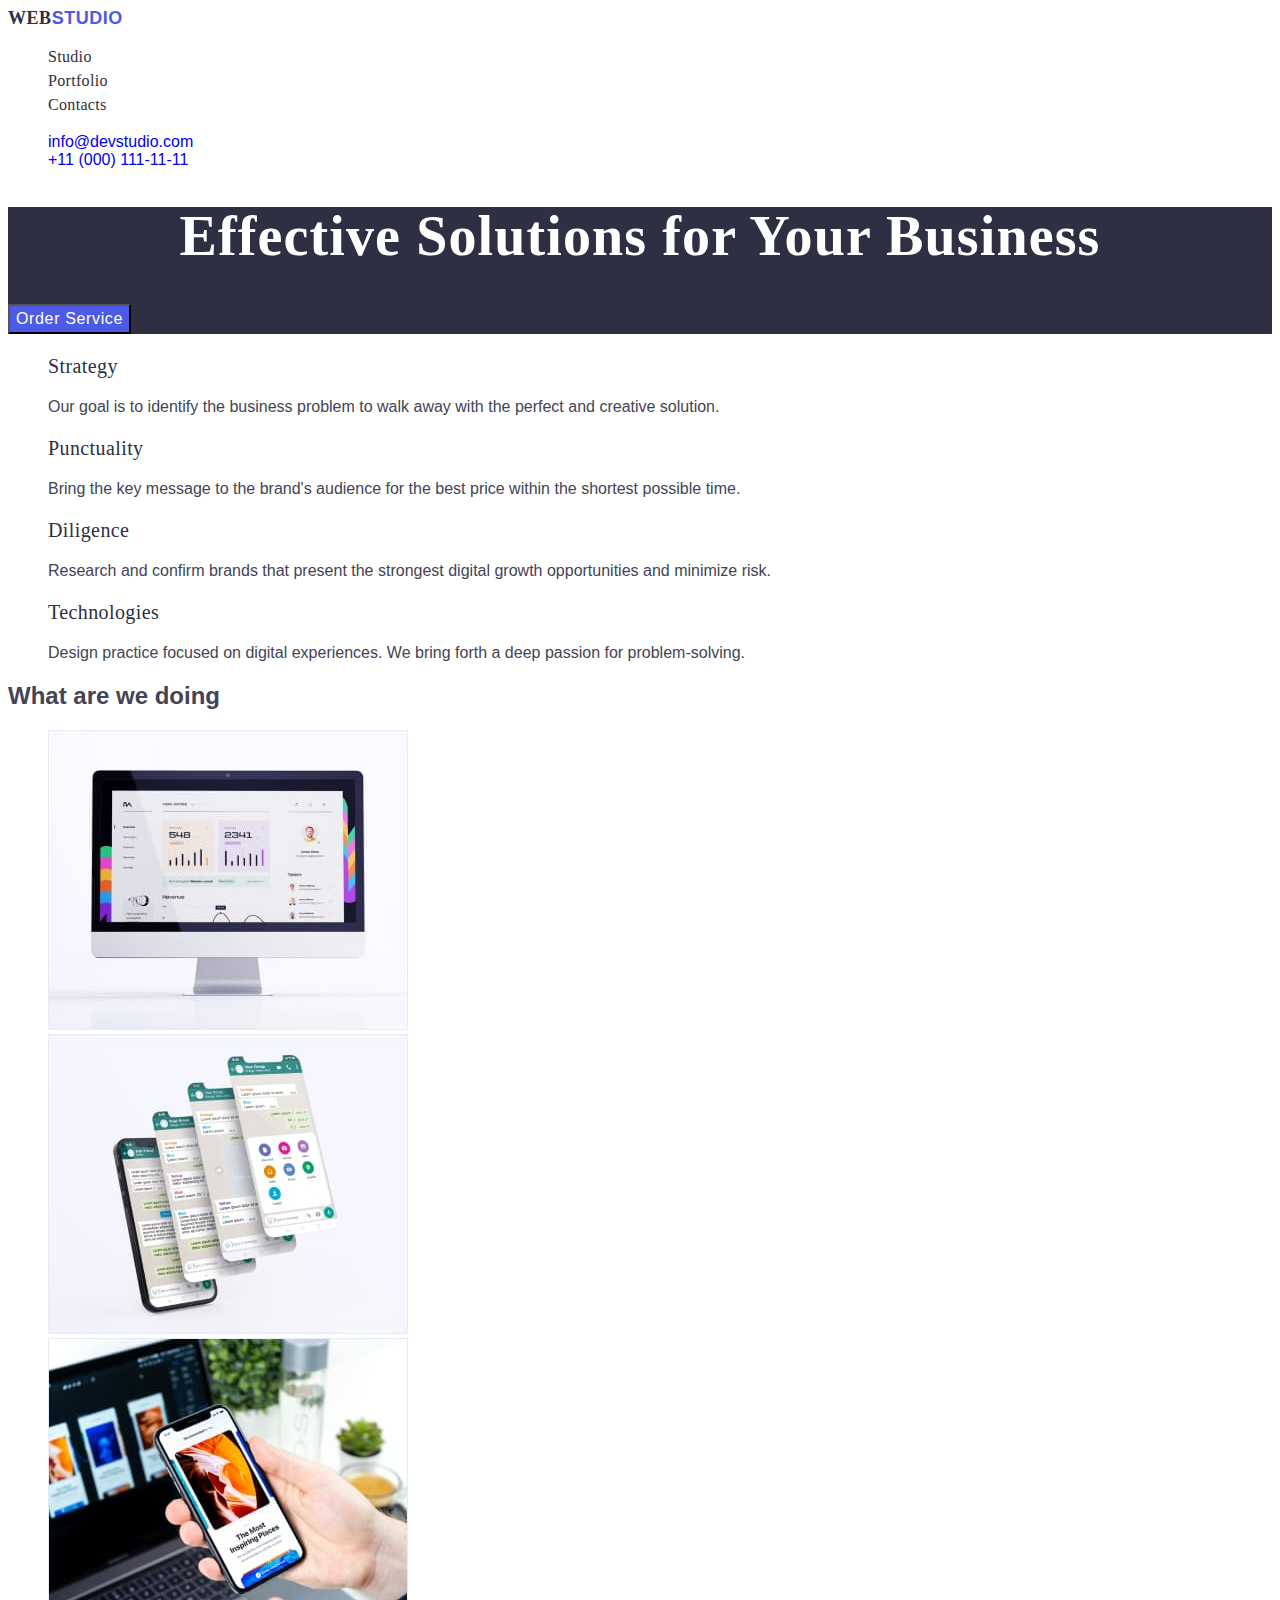
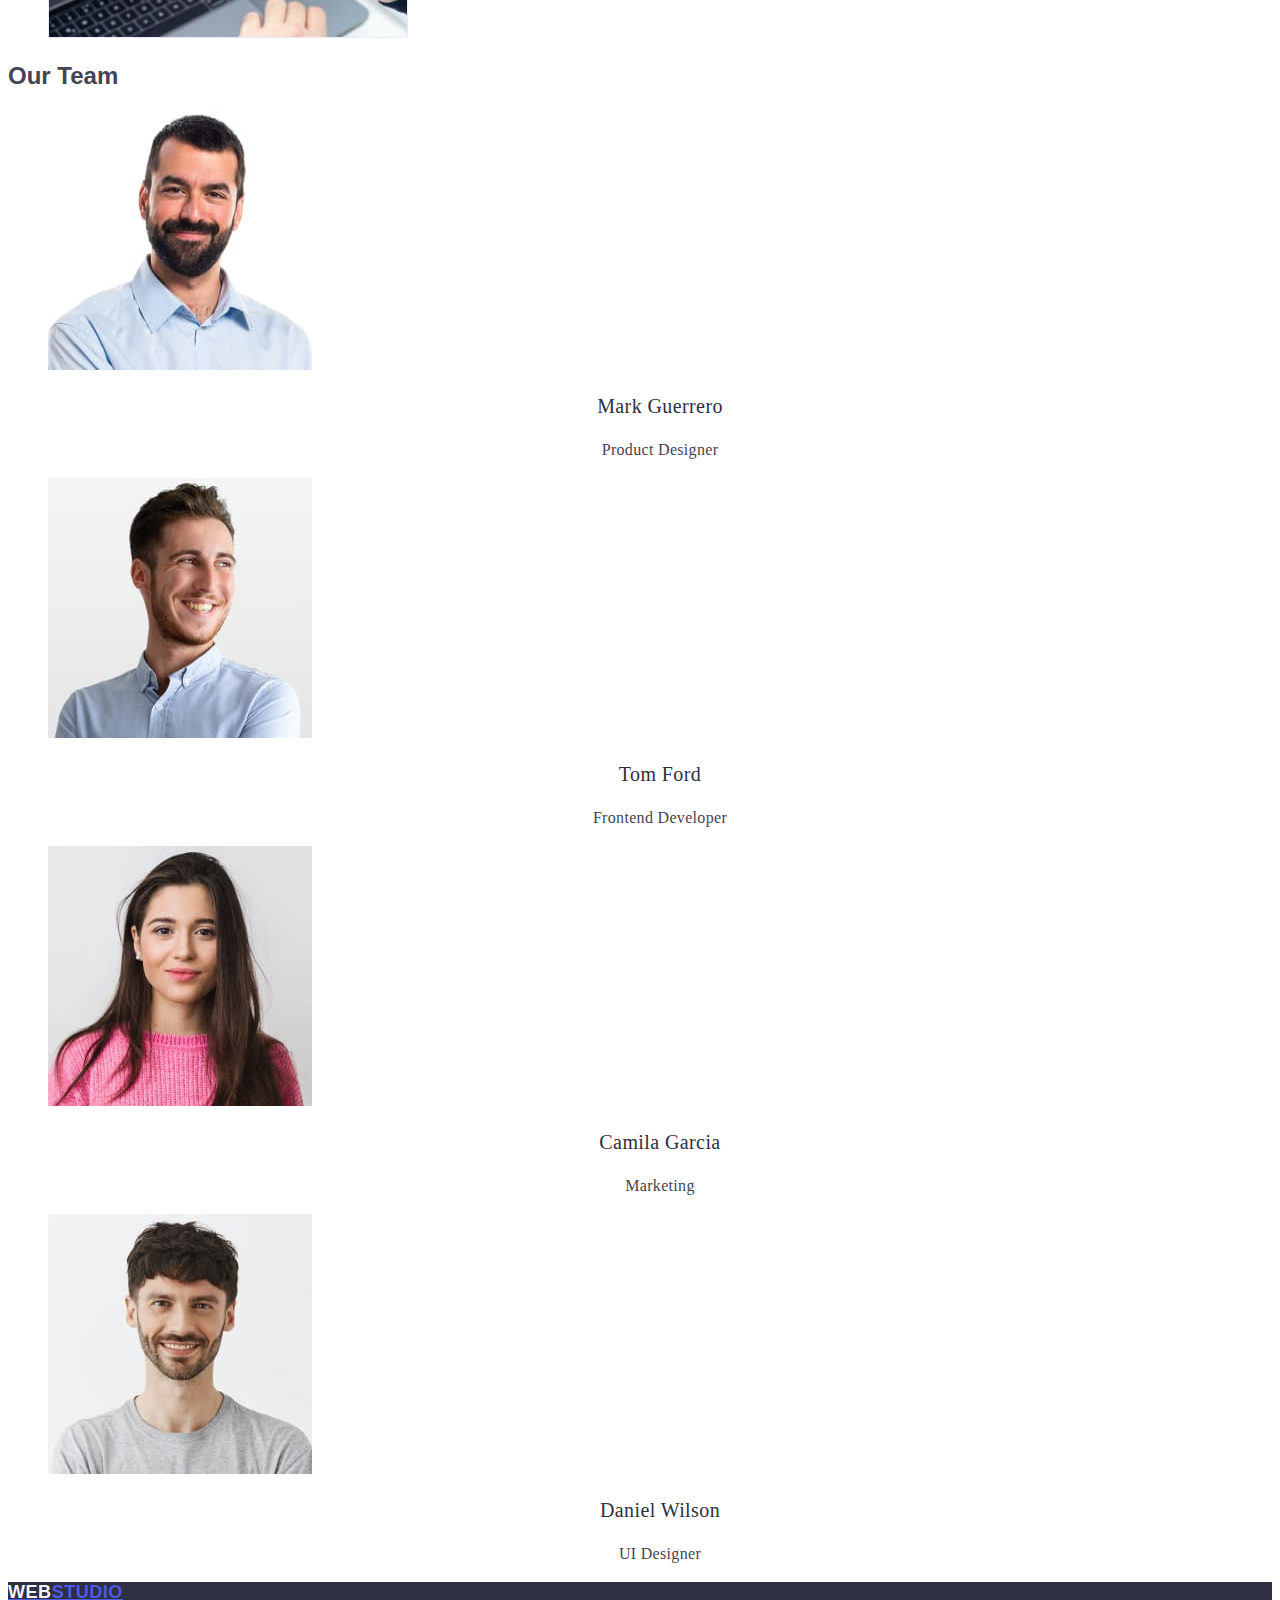
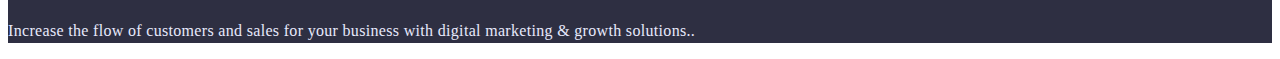
<file: index.html>
<!DOCTYPE html>
<html lang="en">
<head>
    <meta charset="UTF-8">
    <meta http-equiv="X-UA-Compatible" content="IE=edge">
    <meta name="viewport" content="width=device-width, initial-scale=1.0">
    <title>Web Studio</title>
    <link rel="stylesheet" href="./css/styles.css">
</head>
<body>
   <header class="header">
    <nav class="header-nav">
      <a class="header-logo link" href="./index.html"> <span class="header-logo-part">Web</span>Studio</a>
    <ul class="header-list list">
        <li class="header-item"><a class="header-link link" href="">Studio</a></li>
        <li class="header-item"><a class="header-link link" href="">Portfolio</a></li>
        <li class="header-item"><a class="header-link link" href="">Contacts</a></li>
    </ul>
    </nav>
    <address class="header-adress">
      <ul class="header-addres-list list">
        <li class="header-addres-item">
        <a class="header-mail-link link" href="mailto:info@devstudio.com">info@devstudio.com</a>
        </li>
        <li>
        <a class="header-tel-link link" href="tel:+110001111111">+11 (000) 111-11-11</a>
        </li>
      </ul>
    </address>
   </header>
   <main class="hero">
    <section class="hero-background-title">
    <h1 class="hero-title">Effective Solutions for Your Business</h1>
    <button class="hero-botton" type="button">Order Service</button>
    </section>
    <section class="hero-features">
    <h2 hidden>Tools for Your Business</h2>
    <ul class="hero-feature-list list">
        <li>
            <h3 class="hero-features-title">Strategy</h3>
            <p>Our goal is to identify the business
            problem to walk away with the perfect and creative solution.</p>
        </li>
        <li>
            <h3 class="hero-features-title">Punctuality</h3>
            <p>Bring the key message to the brand's audience for the best price within the shortest possible time.</p>
        </li>
        <li>
            <h3 class="hero-features-title">Diligence</h3>
            <p>Research and confirm brands that present the strongest digital growth opportunities and minimize risk.</p>
        </li>
        <li>
            <h3 class="hero-features-title">Technologies</h3>
            <p>Design practice focused on digital experiences. We bring forth a deep passion for problem-solving.</p>
        </li>
    </ul>
    </section>
    <section class="hero-works">
        <h2 class="hero-works-title">What are we doing</h2>
        <ul class="hero-works-list list">
            <li>
                <img src="./images/Rectangle1.jpg" alt="photo" width="360"/>
            </li>
            <li>
                <img src="./images/Rectangle2.jpg" alt="photo" width="360"/>
            </li>
            <li>
                <img src="./images/Rectangle3.jpg" alt="photo" width="360"/>
            </li>
        </ul>
    
    </section>
    <section class="hero-team">
        <h2 class="hero-team-title">Our Team</h2>
        <ul class="hero-team-list list">
            <li>
                 <img src="./images/team1.jpg" alt="Mark Guerrero Product Designer" width="264"/>
                <h3 class="hero-team-name">Mark Guerrero</h3>
                <p class="hero-team-proffesion">Product Designer</p>
            </li>
            <li>
                <img src="./images/team2.jpg" alt="Tom Ford Frontend Developer" width="264"/>
                <h3 class="hero-team-name">Tom Ford</h3>
                <p class="hero-team-proffesion">Frontend Developer</p>  
            </li>
            <li>
                <img src="./images/team3.jpg" alt="Camila Garcia Marketing" width="264"/>
                <h3 class="hero-team-name">Camila Garcia</h3>
                <p class="hero-team-proffesion">Marketing</p>
            </li>
            <li>
                <img src="./images/team4.jpg" alt="Daniel Wilson UI Designer" width="264"/>
                <h3 class="hero-team-name">Daniel Wilson</h3>
                <p class="hero-team-proffesion">UI Designer</p>
            </li>
        </ul>
    </section>
   </main>
   <footer class="footer-background">
    <a class="footer-logo" href="./index.html"><span class="footer-logo-part">Web</span>Studio</a>
    <p class="footer-text">Increase the flow of customers and sales for your business with digital marketing & growth solutions..</p>
   </footer>
</body>
</html>
</file>
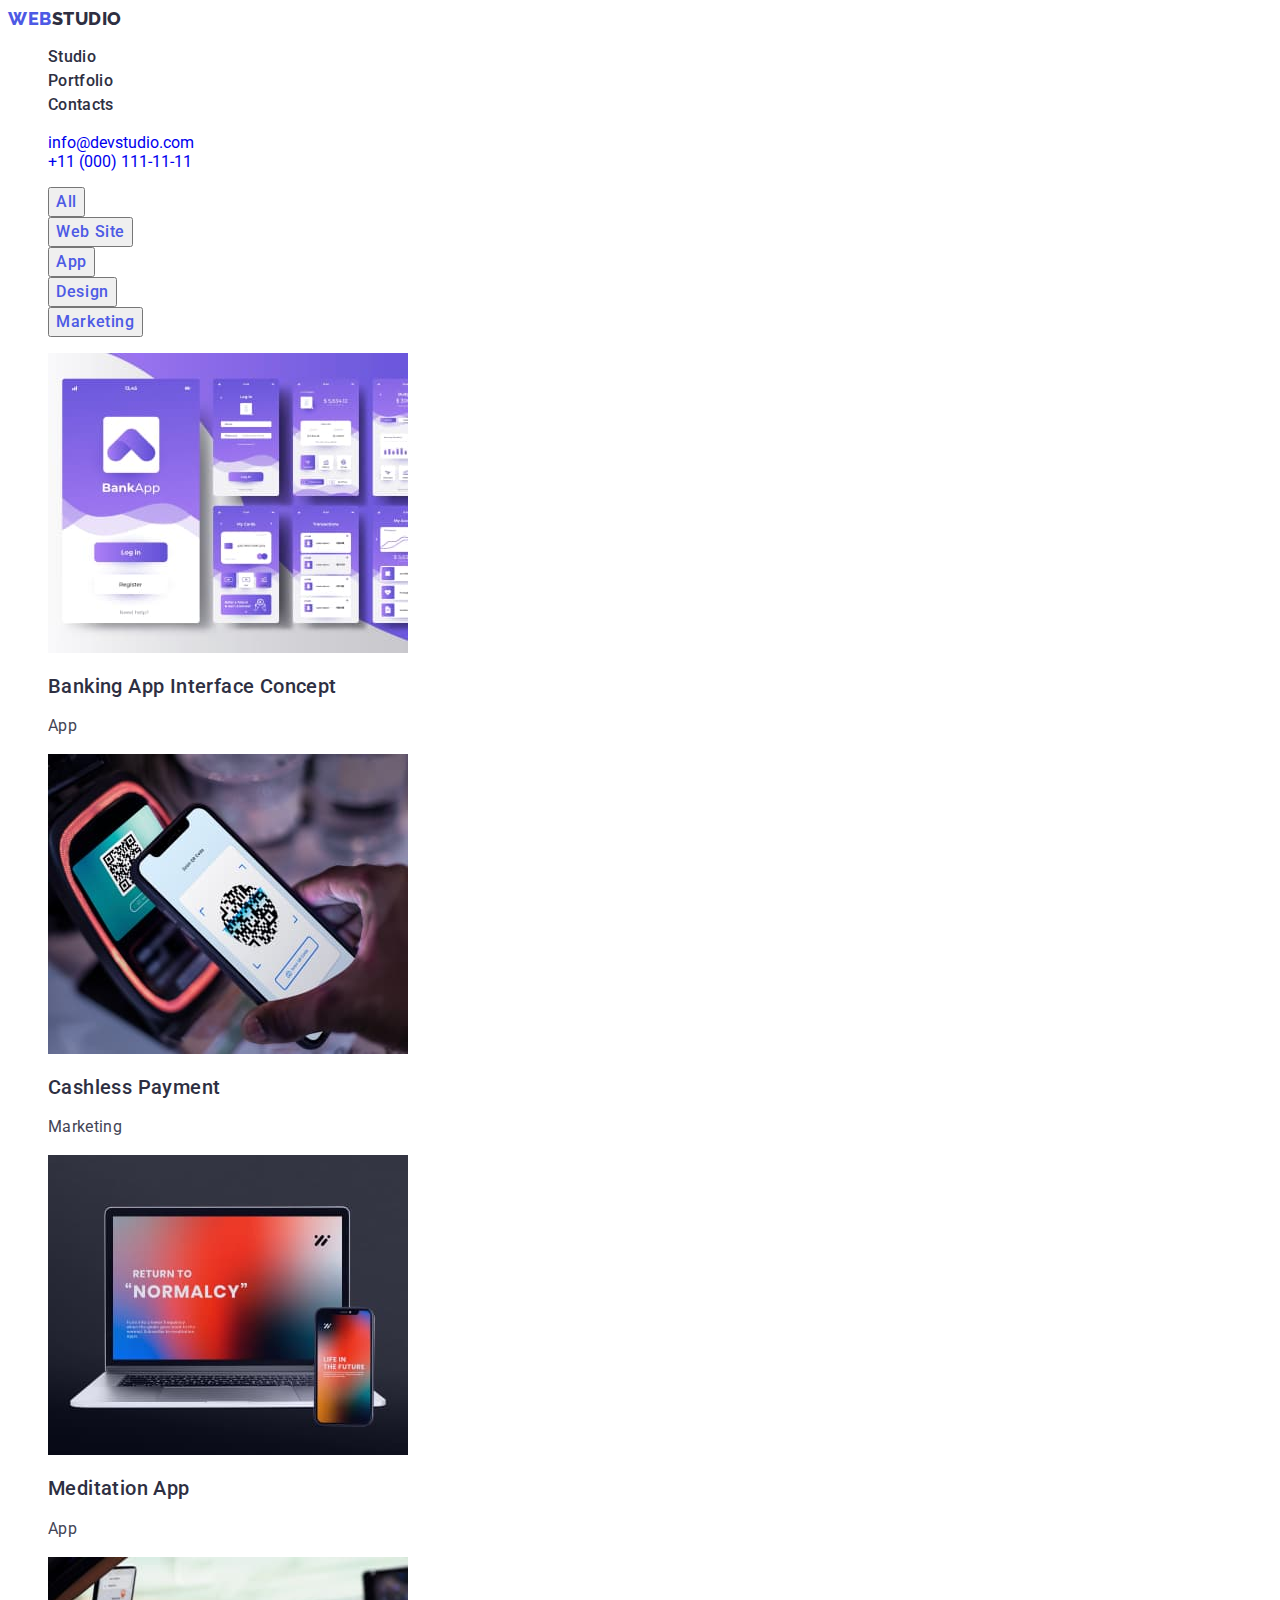
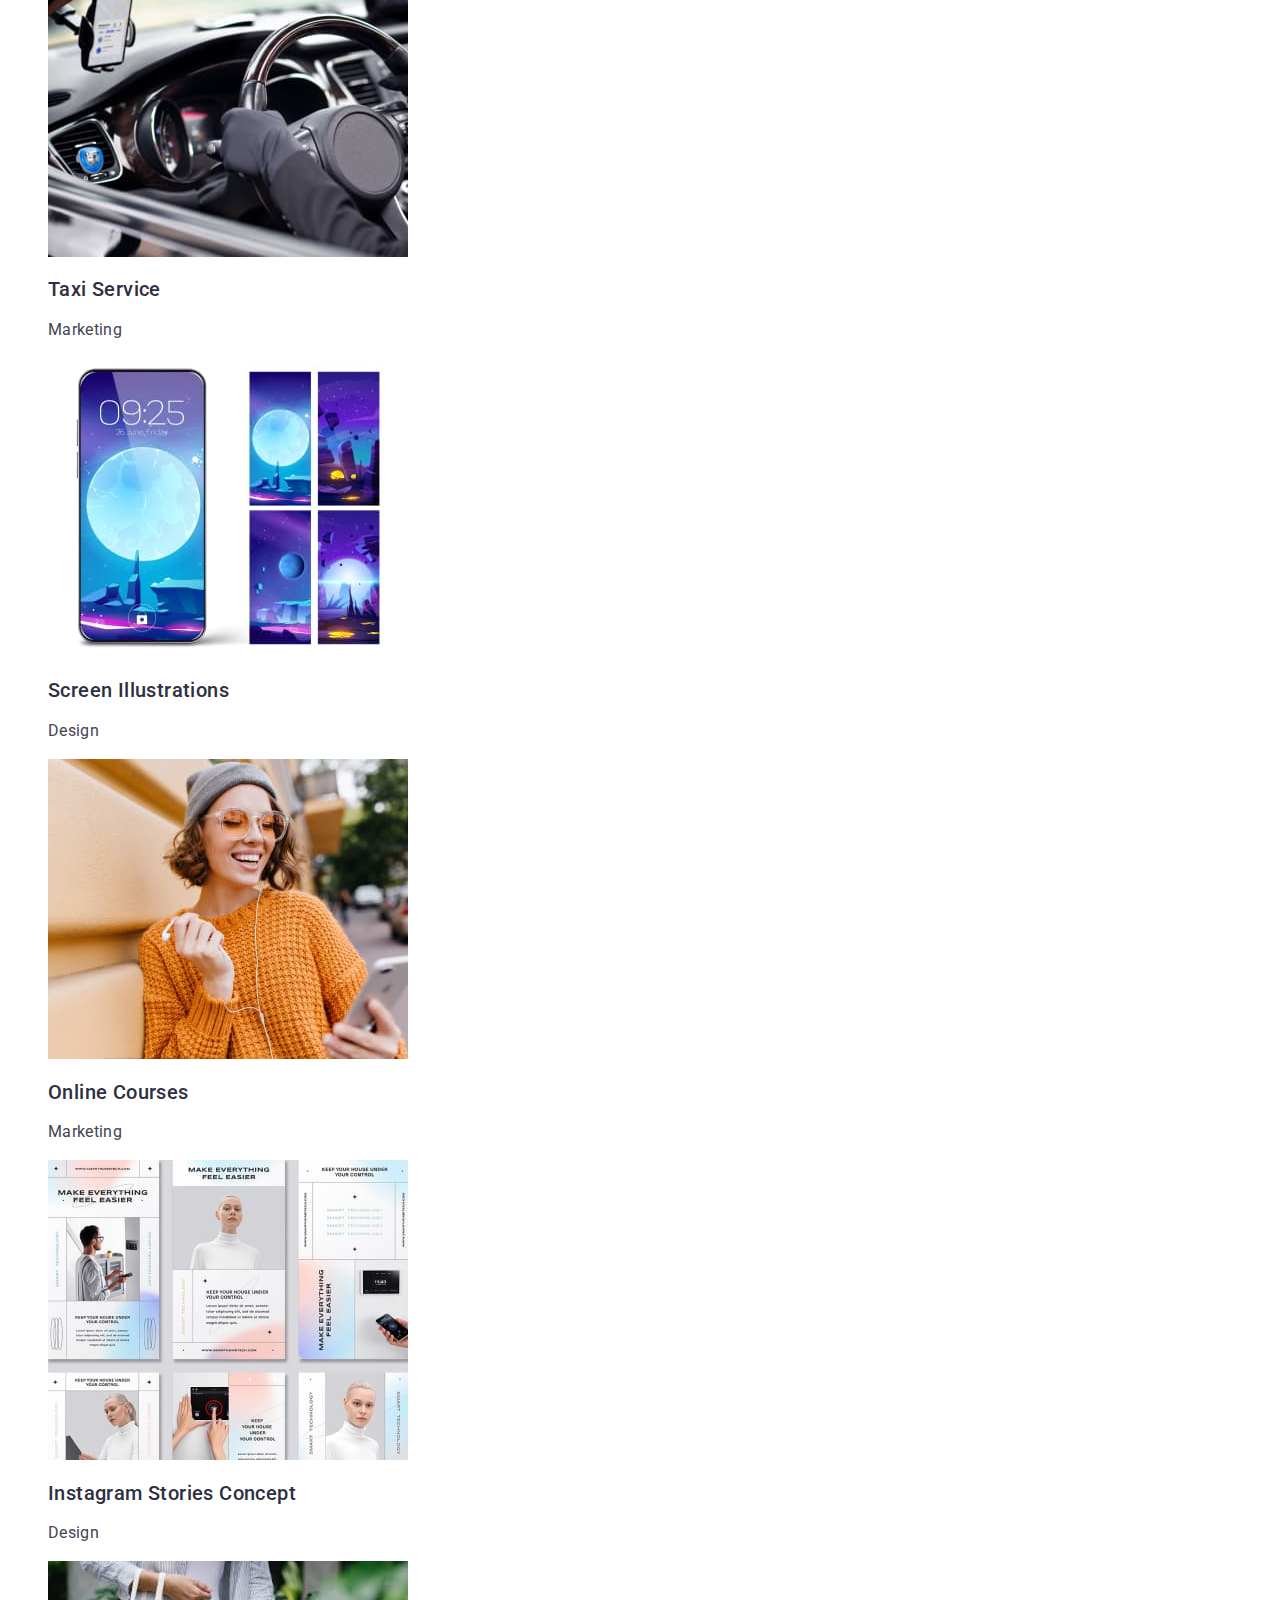
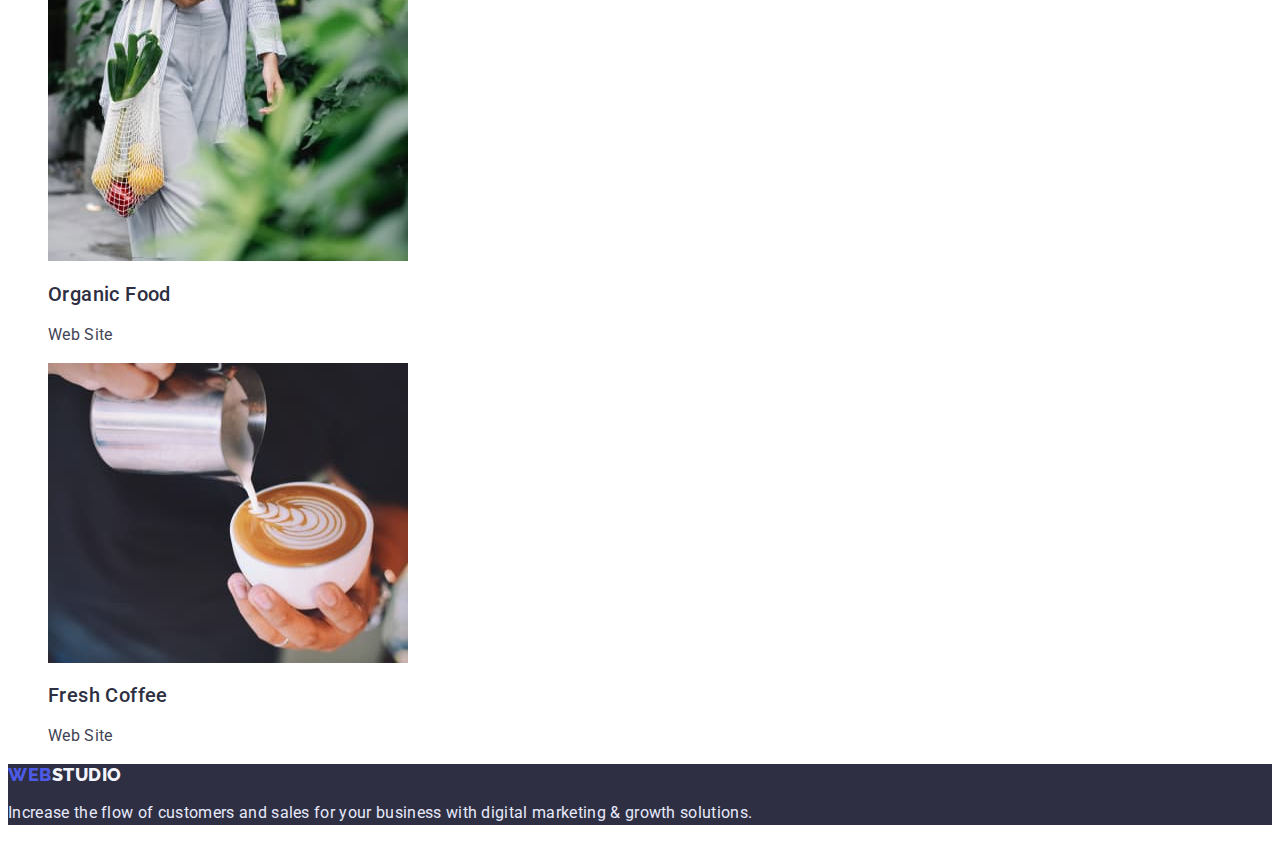
<file: portfolio.html>
<!DOCTYPE html>
<html lang="en">
<head>
    <meta charset="UTF-8">
    <meta http-equiv="X-UA-Compatible" content="IE=edge">
    <meta name="viewport" content="width=device-width, initial-scale=1.0">
    <title>Web Studio</title>
    <link rel="preconnect" href="https://fonts.googleapis.com">
    <link rel="preconnect" href="https://fonts.gstatic.com" crossorigin>
    <link href="https://fonts.googleapis.com/css2?family=Raleway:wght@800&family=Roboto:wght@400;500;700;900&display=swap"
        rel="stylesheet">
    <link rel="stylesheet" href="./css/styles.css">
    
</head>

<body>
    <header class="header">
        <nav class="header-nav">
            <a class="header-logo link" href="./index.html"> Web<span class="header-logo-part">Studio</span></a>
            <ul class="header-list list">
                <li class="header-item"><a class="header-link link" href="">Studio</a></li>
                <li class="header-item"><a class="header-link link" href="">Portfolio</a></li>
                <li class="header-item"><a class="header-link link" href="">Contacts</a></li>
            </ul>
        </nav>
        <address class="header-adress">
            <ul class="header-addres-list list">
                <li class="header-addres-item">
                    <a class="header-mail-link link" href="mailto:info@devstudio.com">info@devstudio.com</a>
                </li>
                <li>
                    <a class="header-tel-link link" href="tel:+110001111111">+11 (000) 111-11-11</a>
                </li>
            </ul>
        </address>
    </header>
    <main class="hero-portfolio">
       
        <section class="hero-portfolio-projects ">
            <h1 hidden class="hero-portfolio-title">Fortfolio</h1>
            <ul class="hero-portfolio-button-list list" >
                <li><button  type="button" class="hero-portfolio-button-item">All</button></li>
                <li><button  type="button" class="hero-portfolio-button-item">Web Site</button></li>
                <li><button  type="button" class="hero-portfolio-button-item">App</button></li>
                <li><button  type="button" class="hero-portfolio-button-item">Design</button></li>
                <li><button  type="button" class="hero-portfolio-button-item">Marketing</button></li>
            </ul>
       
            <ul class="hero-portfolio-projects-list list">
                <li>
                    <a class="hero-portfolio-projects-link link">
                    <img src="./images/portfolio-img1.jpg" alt="Banking App Interface Concept" width="360" />
                    <h2 class="hero-portfolio-projects-title">Banking App Interface Concept</h2>
                    <p class="hero-portfolio-projects-text">App</p>
                    </a>
                </li>
                <li>
                    <a class="hero-portfolio-projects-link link">
                    <img src="./images/portfolio-img2.jpg" alt="Cashless Payment" width="360" />
                    <h2 class="hero-portfolio-projects-title">Cashless Payment</h2>
                    <p class="hero-portfolio-projects-text">Marketing</p>
                    </a>
                </li>
                <li>
                    <a class="hero-portfolio-projects-link link">
                    <img src="./images/portfolio-img3.jpg" alt="Meditaion App" width="360" />
                    <h2 class="hero-portfolio-projects-title">Meditation App</h2>
                    <p class="hero-portfolio-projects-text">App</p>
                    </a>
                </li>
                <li>
                    <a class="hero-portfolio-projects-link link">
                    <img src="./images/portfolio-img4.jpg" alt="Taxi Service" width="360" />
                    <h2 class="hero-portfolio-projects-title">Taxi Service</h2>
                    <p class="hero-portfolio-projects-text">Marketing</p>
                    </a>
                </li>
                <li>
                    <a class="hero-portfolio-projects-link link">
                    <img src="./images/portfolio-img5.jpg" alt="Screen Illustrations" width="360" />
                    <h2 class="hero-portfolio-projects-title">Screen Illustrations</h2>
                    <p class="hero-portfolio-projects-text">Design</p>
                    </a>
                </li>
                <li>
                    <a class="hero-portfolio-projects-link link">
                    <img src="./images/portfolio-img6.jpg" alt="Online Courses" width="360" />
                    <h2 class="hero-portfolio-projects-title">Online Courses</h2>
                    <p class="hero-portfolio-projects-text">Marketing</p>
                    </a>
                </li>
                <li>
                    <a class="hero-portfolio-projects-link link">
                    <img src="./images/portfolio-img7.jpg" alt="Instagram Stories Concept" width="360" />
                    <h2 class="hero-portfolio-projects-title">Instagram Stories Concept</h2>
                    <p class="hero-portfolio-projects-text">Design</p>
                    </a>
                </li>
                <li>
                    <a class="hero-portfolio-projects-link link">
                    <img src="./images/portfolio-img8.jpg" alt="Organic Food" width="360" />
                    <h2 class="hero-portfolio-projects-title">Organic Food</h2>
                    <p class="hero-portfolio-projects-text">Web Site</p>
                    </a>
                </li>
                <li>
                    <a class="hero-portfolio-projects-link link">
                    <img src="./images/portfolio-img9.jpg" alt="Fresh Coffee" width="360" />
                    <h2 class="hero-portfolio-projects-title">Fresh Coffee</h2>
                    <p class="hero-portfolio-projects-text">Web Site</p>
                    </a>
                </li>
            </ul>
        </section>
    </main>
    <footer class="footer-background">
        <a class="footer-logo link" href="./index.html">Web<span class="footer-logo-part">Studio</span></a>
        <p class="footer-text">Increase the flow of customers and sales for your business with digital marketing & growth
            solutions.</p>
    </footer>
</body>
</file>
<file: css/styles.css>
:root{
    --primary-text-color: #434455;
    --title-text-color: #2E2F42;
    --accent-color: #4D5AE5;
    --background-color: #2E2F42;
    --hover-focus-color: #404bbf;
    --botton-active-color: #FFFFFF;
    --footer-text-color: #E7E9FC;
    --hero-title-color: #ffffff;
    --footer-logo-color: #f4f4fd;
}

body {
    font-family: 'Roboto', sans-serif; 
    color: var(--primary-text-color);
}

.link {
text-decoration: none;
}
.list {
list-style: none;
}
/* Header */

.header-logo {
font-family: 'Raleway', sans-serif;
font-weight: 800;
font-size: 18px;
line-height: 1.17;
display: flex;
align-items: center;
letter-spacing: 0.03em;
text-transform: uppercase;
color: var(--accent-color);
}

.header-logo-part {
font-family: 'Raleway';
font-weight: 800;
font-size: 18px;
line-height: 1.17;
display: flex;
align-items: center;
letter-spacing: 0.03em;
text-transform: uppercase;
color: var(--title-text-color);
}
.header-logo:hover {
    color: var(--hover-focus-color);
    text-decoration: none;}

.header-logo:focus {
    color: var(--hover-focus-color);
    text-decoration: none;
}
.header-adress {
    font-style: normal;
}

.header-link {
font-weight: 500;
font-family: 'Roboto';
font-size: 16px;
line-height: 1.5;
letter-spacing: 0.02em;
color: var(--title-text-color);
}
.header-link:hover {
color: var(--hover-focus-color);
text-decoration: none;}
.header-link:focus {
color: var(--hover-focus-color);
text-decoration: none;
}


.header-mail-tel-link {
font-family: 'Roboto';
font-size: 16px;
line-height: 1.5;
letter-spacing: 0.02em;
color: var(--primary-text-color);
}
.header-mail-tel-link:hover {
    color: var(--hover-focus-color);
    text-decoration: none;}

.header-mail-tel-link:focus {
    color: var(--hover-focus-color);
    text-decoration: none;}


/* Main */

.hero-background-title {
    background-color: var(--background-color);
}

.hero-title {
font-family: 'Roboto';
font-weight: 700;
font-size: 56px;
line-height: 1.07;
text-align: center;
letter-spacing: 0.02em;
color: var(--hero-title-color);
}

.hero-botton {
font-family: 'Roboto', sans-serif;
cursor: pointer;
font-weight: 500;
font-size: 16px;
line-height: 1.5;
letter-spacing: 0.04em;
display: flex;
align-items: center;
color: var(--hero-title-color);
background: var(--accent-color);
}
.hero-botton:hover {
    color: var(--botton-active-color);
    background: var(--hover-focus-color);
    text-decoration: none;
}

.hero-botton:focus {
    color: var(--botton-active-color);
    background: var(--hover-focus-color);
    text-decoration: none;
}


/* Main features */
.hero-features-title {
font-family: 'Roboto';
font-weight: 500;
font-size: 20px;
line-height: 1.2;
letter-spacing: 0.02em;
color:var(--title-text-color);
}

.hero-features-text {
font-family: 'Roboto';
font-size: 16px;
line-height: 1.5;
letter-spacing: 0.02em;
color: var(--primary-text-color);
}

/* Main works */
.title-two {
font-family: 'Roboto';
font-weight: 700;
font-size: 36px;
line-height: 1.11;
text-align: center;
letter-spacing: 0.02em;
text-transform: capitalize;
color: var(--title-text-color);
}

/* Hero team */

.hero-team-name {
font-family: 'Roboto';
font-weight: 500;
font-size: 20px;
line-height: 1.2;
text-align: center;
letter-spacing: 0.02em;
color: var(--title-text-color);
}
.hero-team-proffesion {
font-family: 'Roboto';
font-size: 16px;
line-height: 1.5;
text-align: center;
letter-spacing: 0.02em;
color: var(--primary-text-color);
}

/* Footer */

.footer-background {
background-color: var(--background-color);
}

.footer-logo {
font-family: 'Raleway', sans-serif;
font-weight: 800;
font-size: 18px;
line-height: 1.17;
display: flex;
align-items: center;
letter-spacing: 0.03em;
text-transform: uppercase;
color: var(--accent-color);
}
.footer-logo-part {
font-family: 'Raleway', sans-serif;
font-weight: 800;
font-size: 18px;
line-height: 1.17;
display: flex;
align-items: center;
letter-spacing: 0.03em;
text-transform: uppercase;
color: var(--footer-logo-color);
}
.footer-logo:hover {
    color: var(--hover-focus-color);
    text-decoration: underline;}

.footer-logo:focus {
    color: var(--hover-focus-color);
    text-decoration: underline;
}
.footer-text {
font-family: 'Roboto';
font-size: 16px;
line-height: 1.5;
letter-spacing: 0.02em;
color: var(--footer-text-color);
}

/* Main portfolio */

.hero-portfolio-button-item {
font-family: 'Roboto', sans-serif;
cursor: pointer;
font-weight: 500;
font-size: 16px;
line-height: 1.5;
display: flex;
align-items: center;
text-align: center;
letter-spacing: 0.04em;
color: var(--accent-color);
}
.hero-portfolio-button-item:hover {
    color: var(--botton-active-color);
    background: var(--hover-focus-color);
}

.hero-portfolio-button-item:focus {
    color: var(--botton-active-color);
    background: var(--hover-focus-color);
}

.hero-portfolio-projects-link:hover {
    color: var(--hover-focus-color);
    text-decoration: underline;
}

.hero-portfolio-projects-link:focus {
    color: var(--hover-focus-color);
    text-decoration: underline;
}

.hero-portfolio-projects-title {
font-family: 'Roboto';
font-weight: 500;
font-size: 20px;
line-height: 1.2;
letter-spacing: 0.02em;
color: var(--title-text-color);
}
.hero-portfolio-projects-text {
font-family: 'Roboto';
font-size: 16px;
line-height: 1.5;
letter-spacing: 0.02em;
color: var(--primary-text-color);
}
</file>
